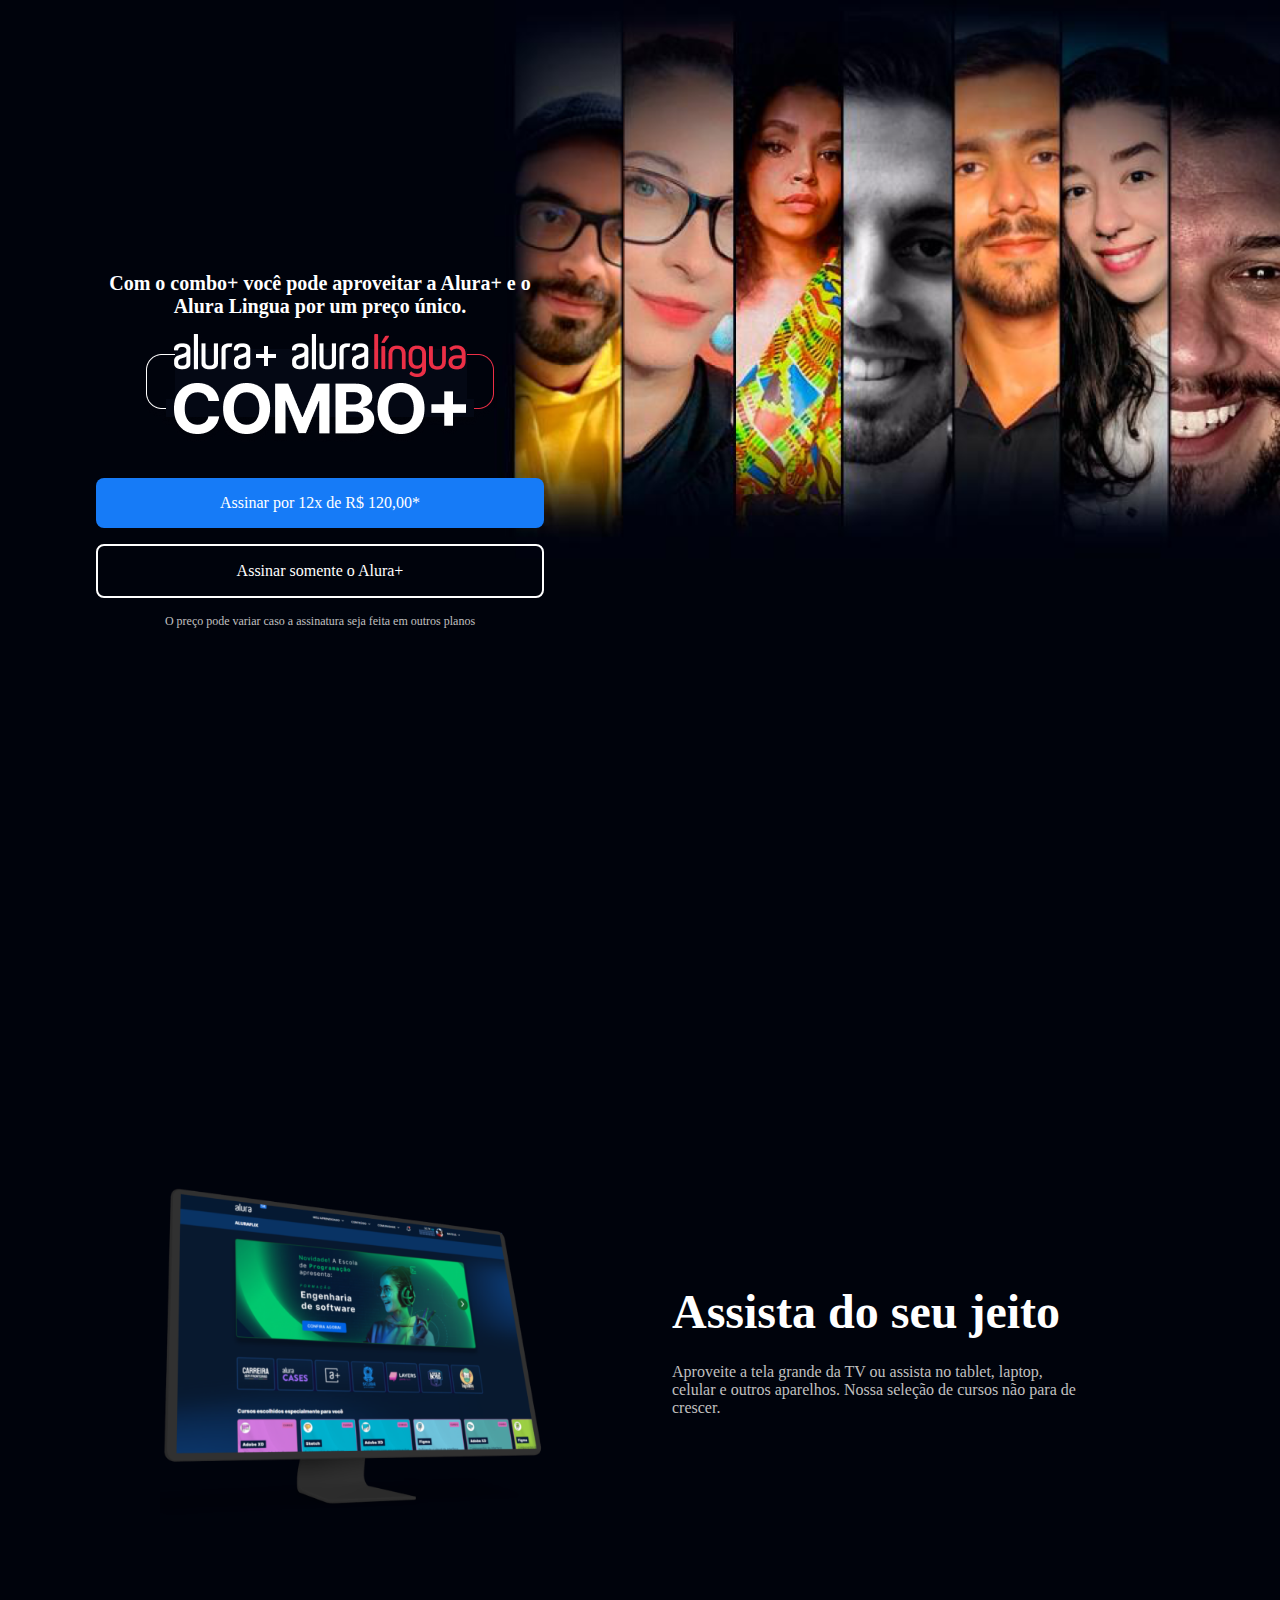
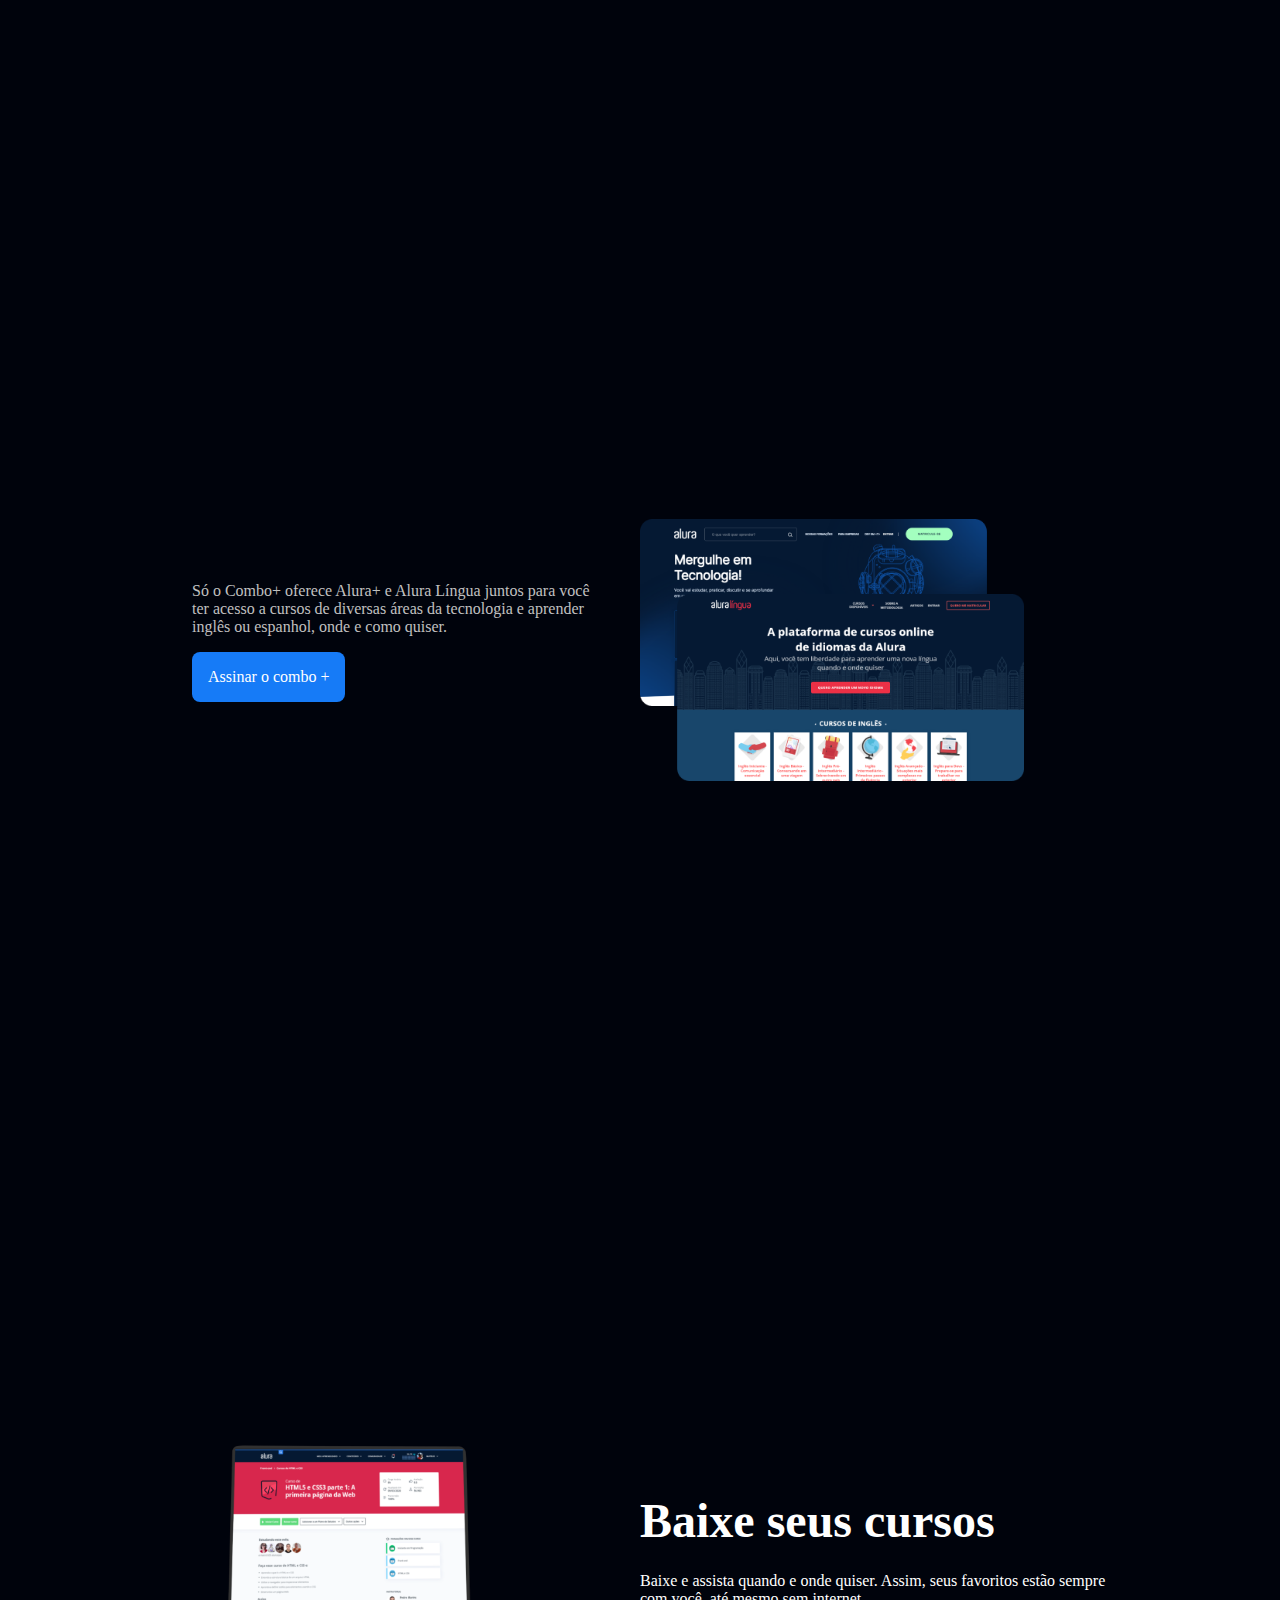
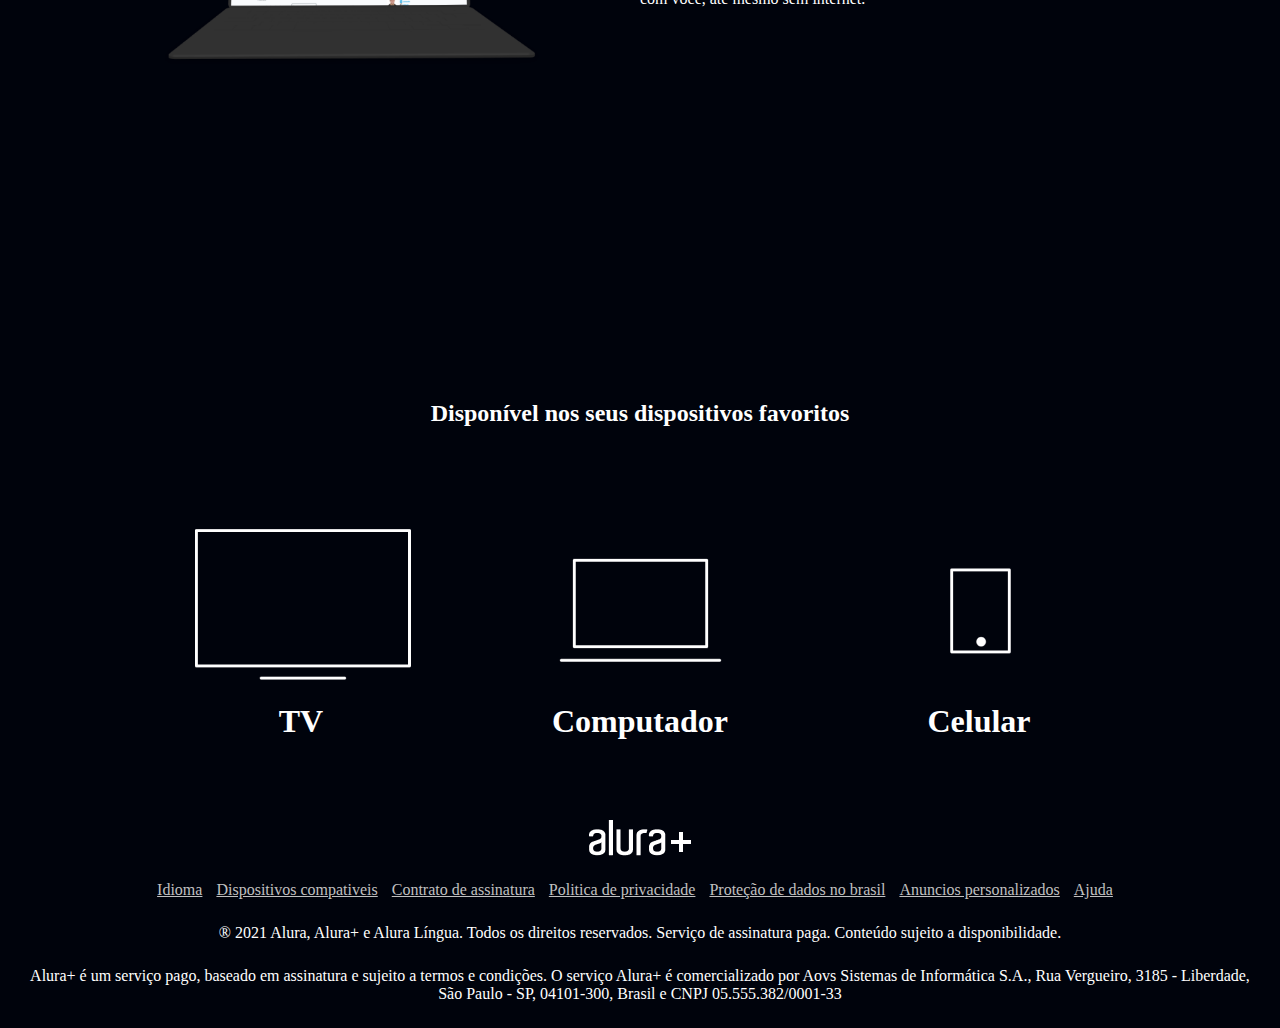
<file: index.html>
<!DOCTYPE html>
<html lang="br">
<head>
    <meta charset="UTF-8">
    <meta name="viewport" content="width=device-width, initial-scale=1.0">
    <title>Alura Plus</title>
    <link rel="stylesheet" href="style.css"><link rel="preconnect" href="https://fonts.googleapis.com">
    <link rel="preconnect" href="https://fonts.gstatic.com" crossorigin>
    <link href="https://fonts.googleapis.com/css2?family=Roboto:ital,wght@0,400;1,700&display=swap" rel="stylesheet">

</head>
<body>
    <section class="container principal">
    <div class="container__caixa">    
    <h1 class="container__titulo">Com o combo+ você pode aproveitar a Alura+ e o Alura Lingua por um preço único.</h1>
    <img src="imagem/Combo.png" atl="o combo mais e a juncao do alura+ e o alura lingua" class="container__imagem">
    <a href="www.alura.com.br" class="container__botao">Assinar por 12x de R$ 120,00* </a>
    <a href="www.alura.com.br" class="container__botao botao__secudario">Assinar somente o Alura+</a>
    <p class="container__aviso">O preço pode variar caso a assinatura seja feita em outros planos</p>
    </div>
    </section>

    <section class="container secundario">
            <img src="imagem/Pixel True Mockup 1.png" alt="um monitor e um celular com o alura plus aberto" class="secundario__imagem">
            <div class="container__descricao">
                <h2 class="descricao__titulo">Assista do seu jeito</h2>
                <p class="descricao__texto">Aproveite a tela grande da TV ou assista no tablet, laptop, celular e outros aparelhos. Nossa seleção de cursos não para de crescer.</p>
        </div>
    </section>

    <section class="container secundario">
        <div class="container__descricao">
            <p class="descricao__texto">Só o Combo+ oferece Alura+ e Alura Língua juntos para você ter acesso a cursos de diversas áreas da tecnologia e aprender inglês ou espanhol, onde e como quiser.</p>
            <a href="www.alura.com.br" class="container__botao secundario__botao">Assinar o combo +</a>
        </div>
            <img src="imagem/Telas.png" alt="tela da alura plus e do alura lingua" class="secundario__imagem">

        
         </section>

         <section class="container secundario">
            <img src="imagem/Notebook.png" alt="notebook" class="secundario__imagem">
            <div class="container__descicao">
                <h2 class="descricao__titulo">Baixe seus cursos</h2>
                <p>Baixe e assista quando e onde quiser. Assim, seus favoritos estão sempre com você, até mesmo sem internet.</p>
            </div>
        </section>

        <section class="dispositivos">
            <h2 class="dispositivos__titulo">Disponível nos seus dispositivos favoritos</h2>
            <ul class="dispositivos__lista">
                <li>
                    <img src="imagem/tv.png" atl="icone televisao">
                    <h3 class="lista__item">TV</h3>
                </li>
                <li>
                    <img src="imagem/computador.png" atl="icone computador">
                    <h3 class="lista__item">Computador</h3>
                </li>
                <li>
                    <img src="imagem/celular.png" alt="icone celular">
                    <h3 class="lista__item">Celular</h3>
                </li>
            </ul>
        </section>

        <footer>
            <img src="imagem/Logo.png" url="logo da alura" class="rodape__logo">
            <ul class="lista__rodape">
                <li class="lista__link">
                    <a href="#" class="descricao__texto">Idioma</a>
                </li>
                <li class="lista__link">
                    <a href="#" class="descricao__texto">Dispositivos compativeis</a>
                </li>
                <li class="lista__link">
                    <a href="#" class="descricao__texto">Contrato de assinatura</a>
                </li>
                <li class="lista__link">
                    <a href="#" class="descricao__texto">Politica de privacidade</a>
                </li>
                <li class="lista__link">
                    <a href="#" class="descricao__texto">Proteção de dados no brasil</a>
                </li>
                <li class="lista__link">
                    <a href="#" class="descricao__texto">Anuncios personalizados</a>
                </li>
                <li class="lista__link">
                    <a href="#" class="descricao__texto">Ajuda</a>
                </li>
            </ul>
            <p class="rodape__texto">® 2021 Alura, Alura+ e Alura Língua. Todos os direitos reservados. Serviço de assinatura paga. Conteúdo sujeito a disponibilidade.
            </p>
            <p class="rodape__texto">Alura+ é um serviço pago, baseado em assinatura e sujeito a termos e condições. O serviço Alura+ é comercializado por Aovs Sistemas de Informática S.A., Rua Vergueiro, 3185 - Liberdade, São Paulo - SP, 04101-300, Brasil e CNPJ 05.555.382/0001-33
            </p>


        </footer>

    

    
</body>
</html>
</file>
<file: style.css>
:root{
    --branco-principal: #FFFFFF;
    --cinza-secundario: #C0C0C0;
    --botao-azul: #167BF7;
    --cor-de-fundo: #00030C;
    --font-principal: 'inter';
    --botao-azul-efeito: #b8c44f;
}

body{
    background-color: var(--cor-de-fundo);
    color: var(--branco-principal);
    font-family: var(--font-principal);
    font-size: 16px;
    font-weight: 400;

}

*{
    margin: 0;
    padding: 0;
}

.principal{
    background-image: url(imagem/Background.png);
    background-repeat: no-repeat;
    background-size: contain;
    align-items: center;
    text-align: center;
}
.container{
    height: 100vh;
    display: grid;
    grid-template-columns: 50% 50%;


}

.container__botao{
    background-color: var(--botao-azul);
    color: var(--branco-principal);
    border-radius: 8px;
    padding: 1em;
    display: block;
    text-decoration: none;
    margin-bottom: 1em;
    
}
.botao__secudario{
    background-color: transparent;
    border: 2px solid var(--branco-principal);
}

.container__aviso{
    font-size:12px;
    color: var(--cinza-secundario);

}

.container__titulo{
    font-size: 20px;
    font-weight: 700;

}
.container__imagem{
    margin: 1em 0 2em 0;

}
.container__caixa{
    margin: 0 6em;

}
.secundario__imagem{
    width: 80%;
}
.secundario {
    align-items: center;
    margin: 0 10em;
}
.descricao__titulo{
    font-weight: 700;
    font-size: 48px;
    color: var(--branco-principal);
    margin-bottom: 0.5em; 
    
}
.descricao__texto{
    color: var(--cinza-secundario);
}

.secundario__botao{
    display: inline-block;
    margin-top: 1em;
}
.container__descricao{
    padding: 2em;
}
.dispositivos__lista{
    display:flex;
    justify-content:center;
    list-style-type:none;
    margin: 5em 0;
    
}
.dispositivos{
    text-align:center;
}
.descricao__titulo{
    font-size:48px;
    color:var(--branco-principal);

}
.lista__item{
    font-size: 32px;
}
.rodape__logo{
    display: block;
    margin-left: auto;
    margin-right: auto;

}
.lista__link{
   display: inline;
   margin-right:10px;
   
}
.lista__rodape{
    text-align:center;
    margin:25px;
    
}
.rodape__texto{
    text-align:center;
    margin:25px;

}

.lista__link a:hover{
    color:var(--botao-azul)
}
.lista__link a:active{
    color: chocolate;
}
.container__botao:hover{
    background-color: var(--botao-azul-efeito);
    
}
</file>
